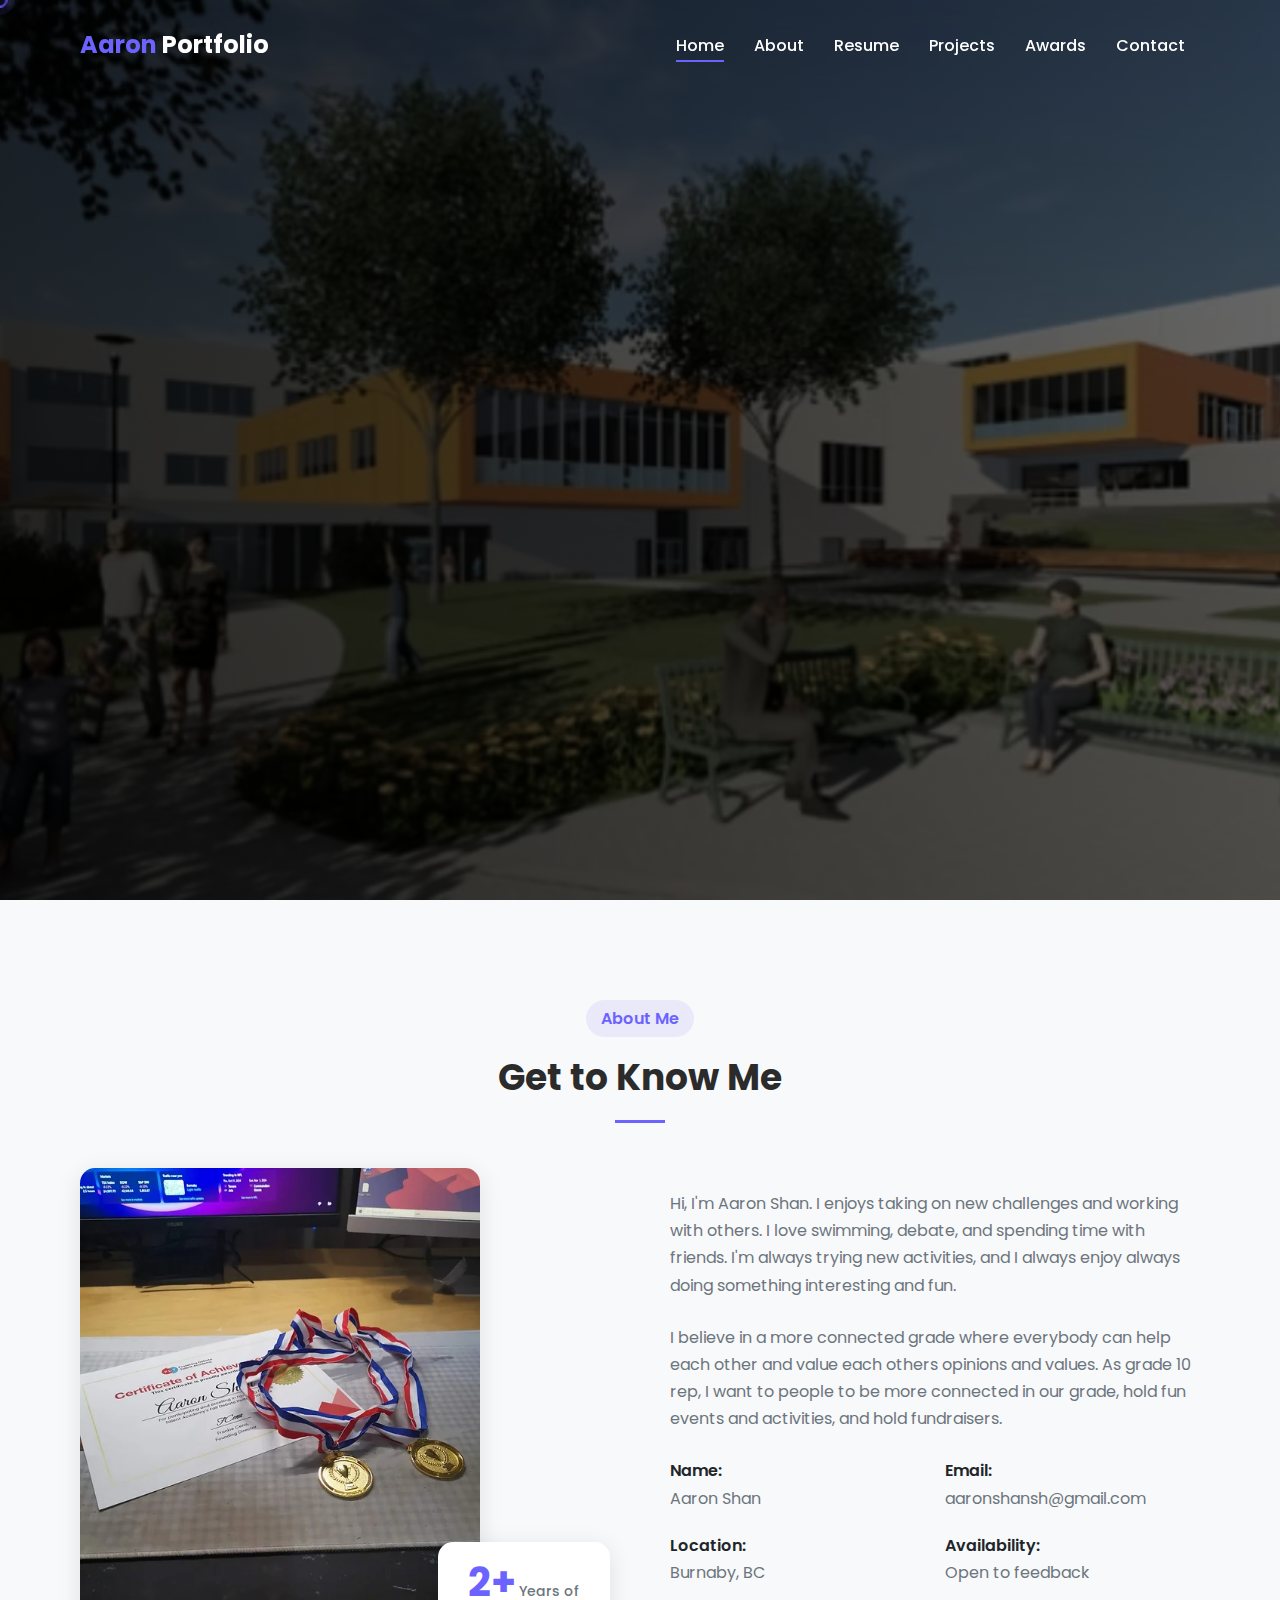
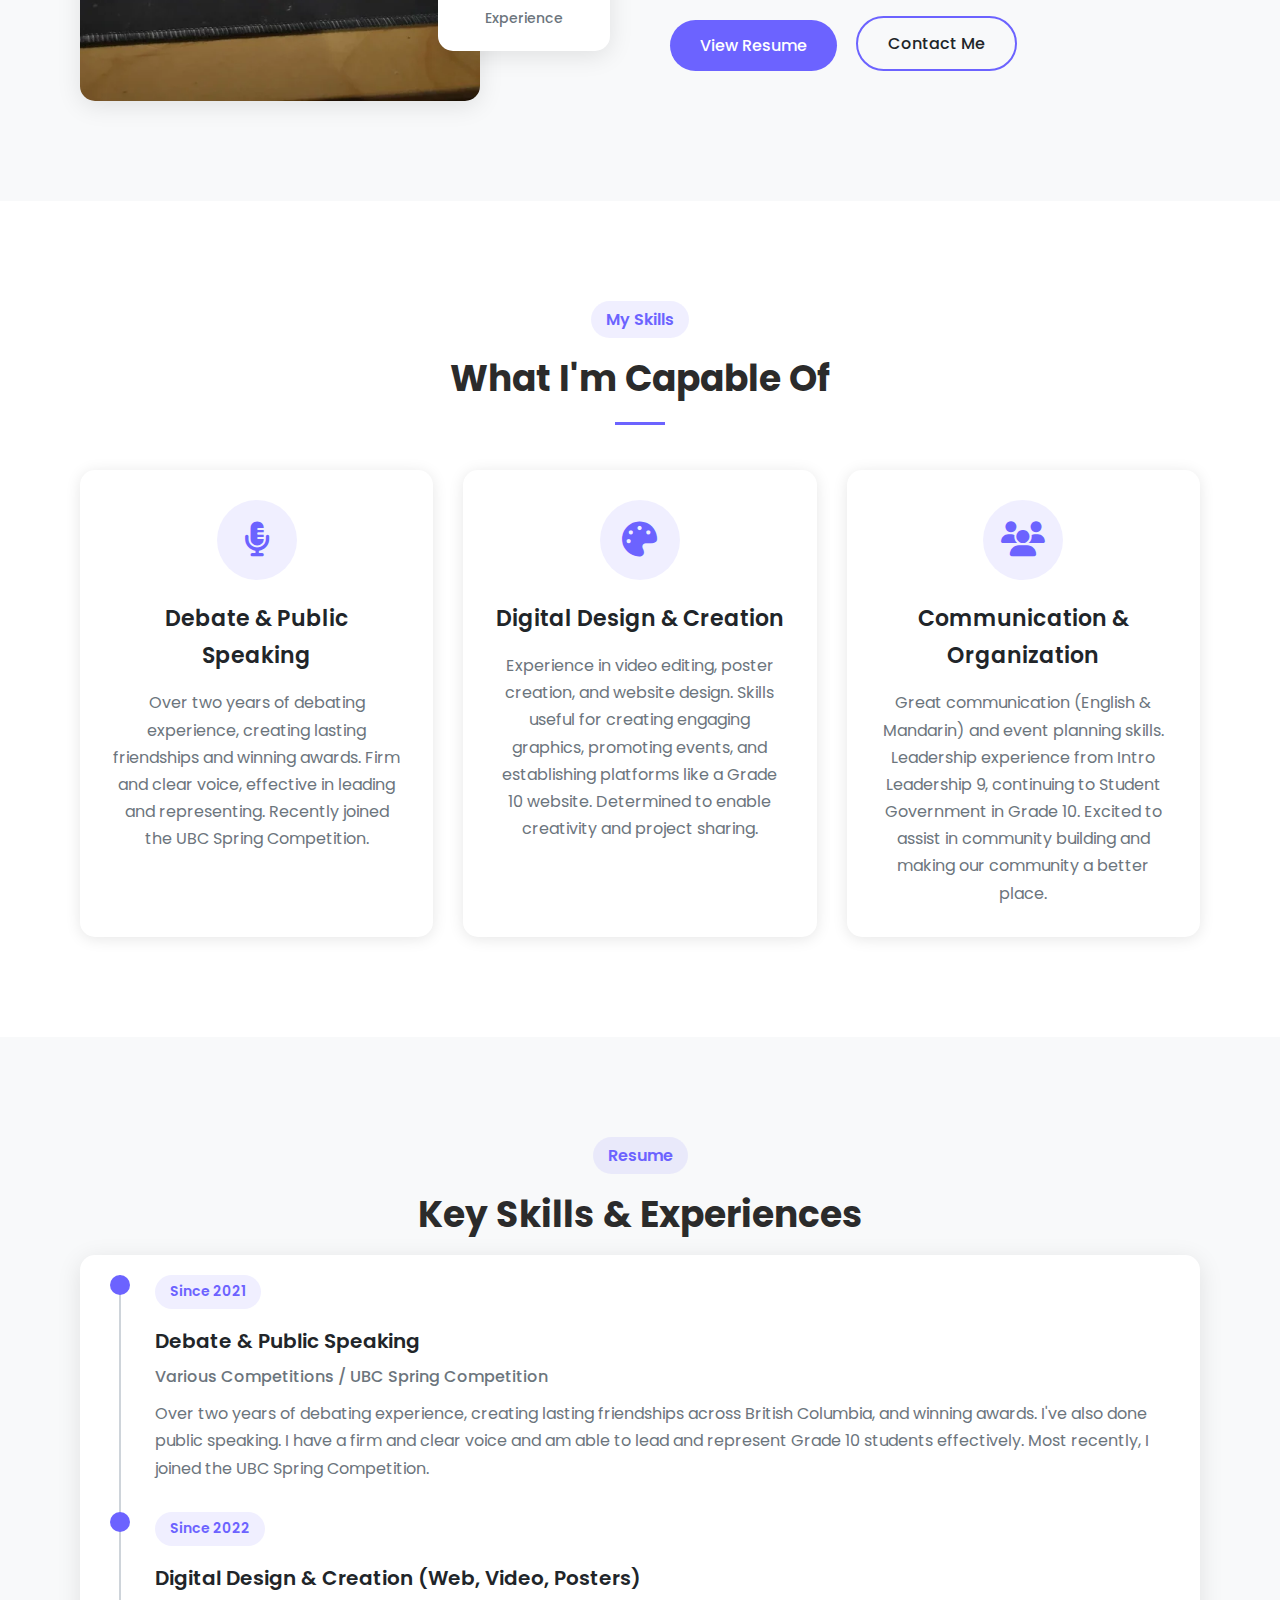
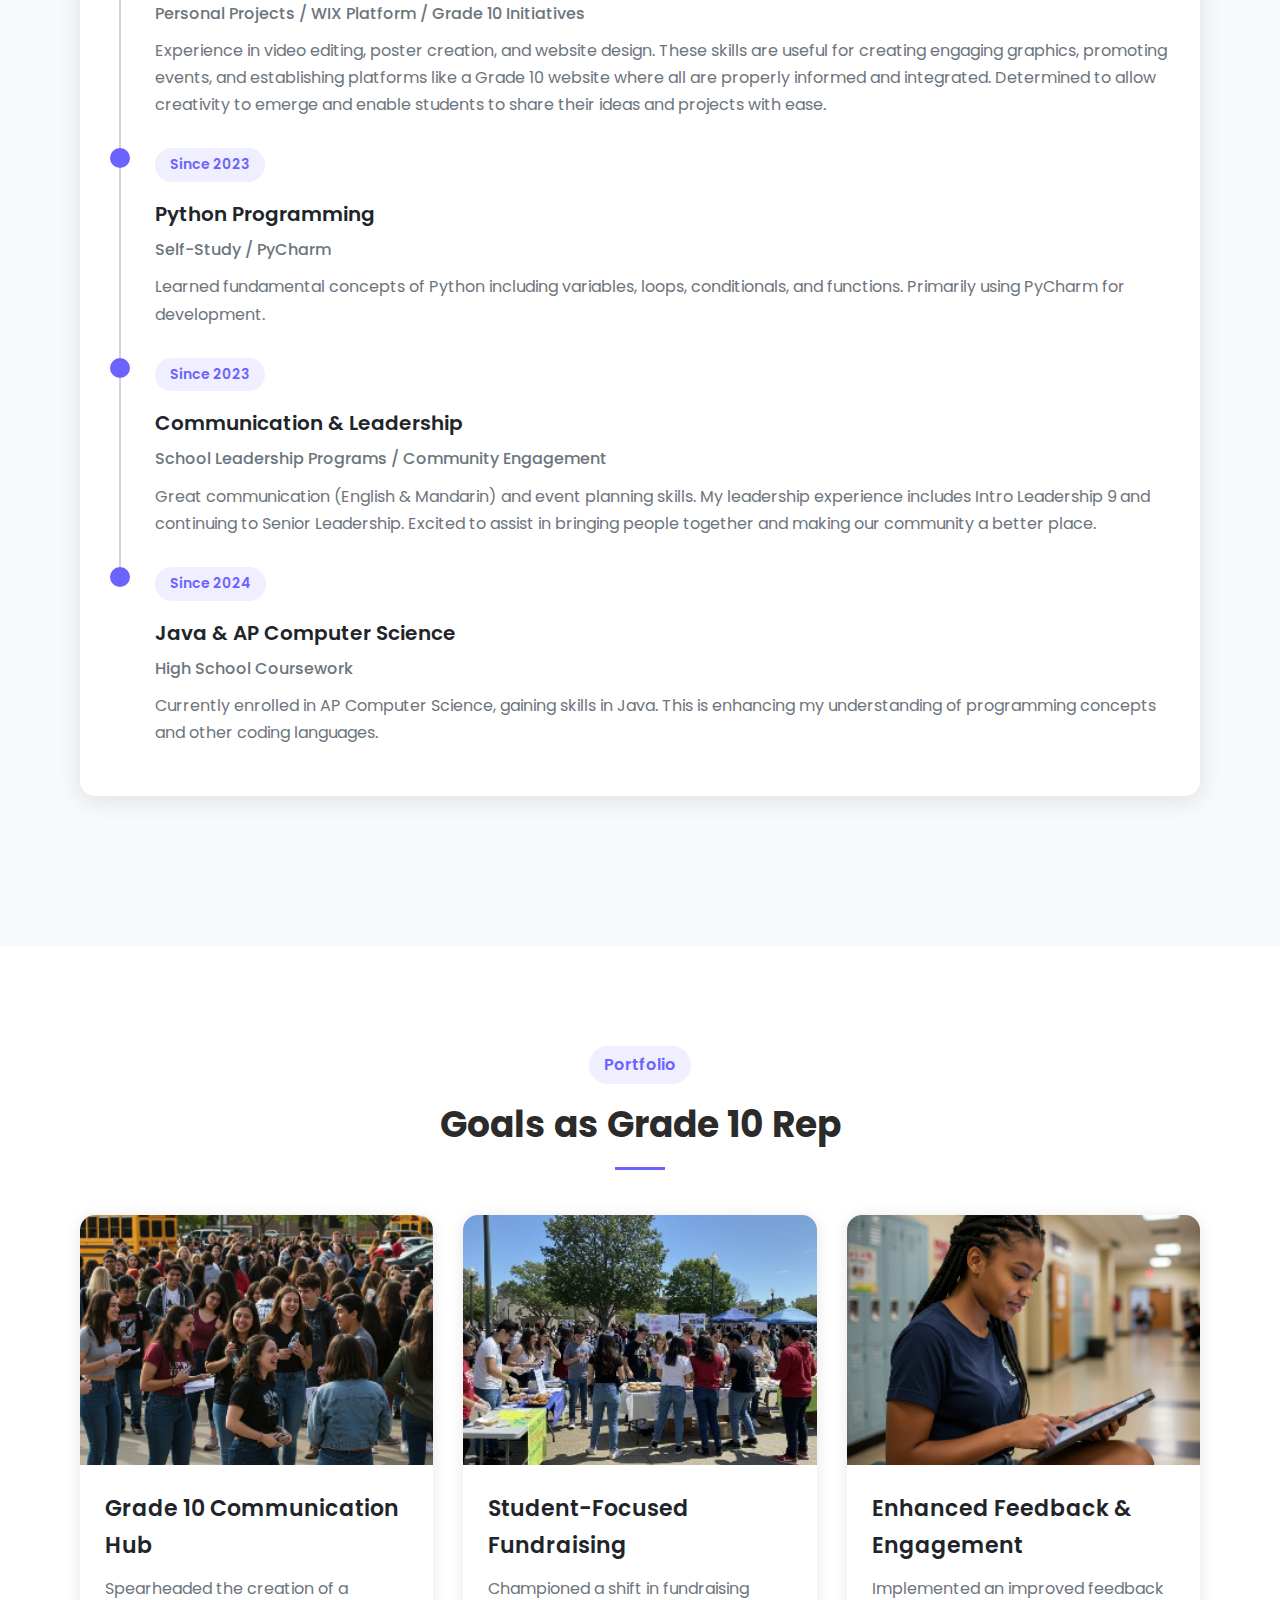
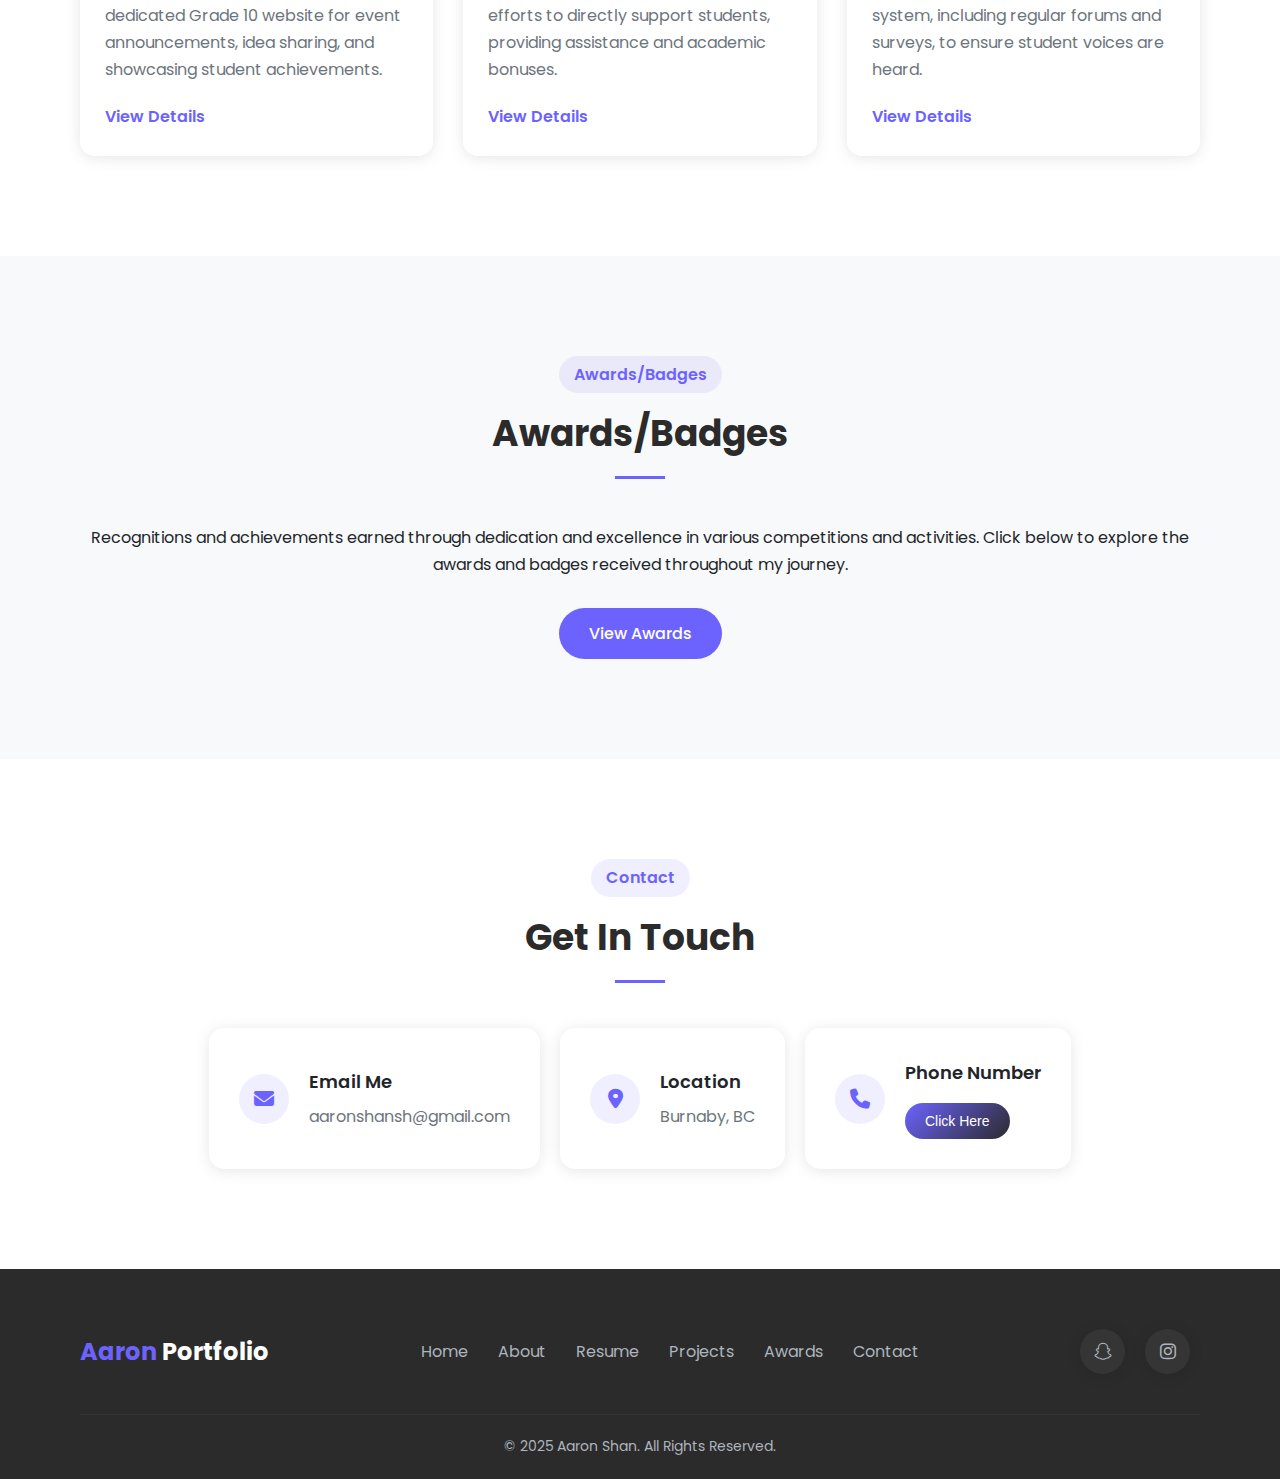
<file: index (1).html>
<!DOCTYPE html>
<html lang="en">
<head>
    <meta charset="UTF-8">
    <meta name="viewport" content="width=device-width, initial-scale=1.0">
    <title>Aaron Shan | Portfolio</title>
    <link rel="stylesheet" href="css/style.css">
    <link rel="stylesheet" href="https://cdnjs.cloudflare.com/ajax/libs/font-awesome/6.4.0/css/all.min.css">
    <link rel="preconnect" href="https://fonts.googleapis.com">
    <link rel="preconnect" href="https://fonts.gstatic.com" crossorigin>
    <link href="https://fonts.googleapis.com/css2?family=Montserrat:wght@300;400;500;600;700&family=Poppins:wght@300;400;500;600;700&display=swap" rel="stylesheet">
    <style>
        /* Modal Styles */
        .modal-container {
            display: none;
            position: fixed;
            top: 0;
            left: 0;
            width: 100%;
            height: 100%;
            background-color: rgba(0, 0, 0, 0.6);
            backdrop-filter: blur(5px);
            z-index: 1000;
            justify-content: center;
            align-items: center;
        }
        
        .modal {
            background-color: #fff;
            border-radius: 10px;
            width: 80%;
            max-width: 600px;
            max-height: 80vh;
            overflow-y: auto;
            box-shadow: 0 5px 30px rgba(0, 0, 0, 0.3);
            animation: modalFadeIn 0.3s ease;
        }
        
        @keyframes modalFadeIn {
            from {
                opacity: 0;
                transform: translateY(-20px);
            }
            to {
                opacity: 1;
                transform: translateY(0);
            }
        }
        
        .modal-header {
            padding: 20px;
            border-bottom: 1px solid #eee;
            display: flex;
            justify-content: space-between;
            align-items: center;
        }
        
        .modal-header h3 {
            margin: 0;
            font-size: 20px;
            color: var(--color-primary);
        }
        
        .modal-content {
            padding: 20px;
            line-height: 1.6;
        }
        
        .close-modal {
            font-size: 28px;
            font-weight: bold;
            cursor: pointer;
            color: #666;
        }
        
        .close-modal:hover {
            color: var(--color-primary);
        }
        
        /* Show modal when active */
        .modal-container.active {
            display: flex;
        }
        
        /* Prevent body scrolling when modal is open */
        body.modal-open {
            overflow: hidden;
        }
        
        /* Phone Button Styles */
        .phone-button {
            background: linear-gradient(135deg, var(--color-primary), var(--color-secondary));
            color: white;
            border: none;
            padding: 10px 20px;
            border-radius: 25px;
            font-size: 14px;
            font-weight: 500;
            cursor: pointer;
            transition: all 0.3s ease;
            margin-top: 10px;
        }
        
        .phone-button:hover {
            transform: translateY(-2px);
            box-shadow: 0 5px 15px rgba(0, 0, 0, 0.2);
        }
        
        /* Notification Popup Styles */
        .notification-container {
            display: none;
            position: fixed;
            top: 0;
            left: 0;
            width: 100%;
            height: 100%;
            background-color: rgba(0, 0, 0, 0.6);
            backdrop-filter: blur(5px);
            z-index: 1001;
            justify-content: center;
            align-items: center;
        }
        
        .notification-modal {
            background-color: #fff;
            border-radius: 15px;
            width: 90%;
            max-width: 400px;
            box-shadow: 0 10px 30px rgba(0, 0, 0, 0.3);
            animation: notificationFadeIn 0.3s ease;
            position: relative;
        }
        
        @keyframes notificationFadeIn {
            from {
                opacity: 0;
                transform: scale(0.8) translateY(-20px);
            }
            to {
                opacity: 1;
                transform: scale(1) translateY(0);
            }
        }
        
        .notification-header {
            padding: 15px 20px 0 20px;
            display: flex;
            justify-content: flex-end;
            align-items: center;
        }
        
        .close-notification {
            font-size: 24px;
            font-weight: bold;
            cursor: pointer;
            color: #666;
            transition: color 0.3s ease;
        }
        
        .close-notification:hover {
            color: var(--color-primary);
        }
        
        .notification-content {
            padding: 0 20px 20px 20px;
            text-align: center;
        }
        
        .notification-content p {
            margin: 0;
            font-size: 18px;
            font-weight: 500;
            color: #333;
        }
        
        /* Show notification when active */
        .notification-container.active {
            display: flex;
        }
    </style>
</head>
<body>
    <div class="cursor"></div>
    <div class="cursor-follower"></div>

    <!-- Header -->
    <header>
        <div class="container">
            <div class="logo">
                <span>Aaron</span> Portfolio
            </div>
            <nav>
                <ul>
                    <li><a href="#home" class="active">Home</a></li>
                    <li><a href="#about">About</a></li>
                    <li><a href="#resume">Resume</a></li>
                    <li><a href="#projects">Projects</a></li>
                    <li><a href="#awards">Awards</a></li>
                    <li><a href="#contact">Contact</a></li>
                </ul>
            </nav>
            <div class="hamburger-menu">
                <div class="bar"></div>
                <div class="bar"></div>
                <div class="bar"></div>
            </div>
        </div>
    </header>

    <!-- Hero Section -->
    <section id="home" class="hero">
        <div class="container">
            <div class="hero-content">
                <h1 class="reveal-text">Hello, I'm <span>Aaron Shan</span></h1>
                <div class="typewriter">
                    <span class="txt-rotate" data-period="2000" data-rotate='["Designer", "Developer", "Creator", "Student", "Grade 10 Rep", "Student Government", "Coder"]'></span>
                </div>
                <p class="fade-in">Passionate about making the community better together.</p>
                <div class="hero-buttons">
                    <a href="#projects" class="btn primary-btn">View My Work</a>
                    <a href="#contact" class="btn secondary-btn" style="color: #ffffff;">Let's Connect</a>
                </div>
            </div>
            <div class="hero-image">
                <div class="profile-image">
                    <img src="images/profile.avif" alt="Aaron Shan">
                </div>
                <div class="shape-1"></div>
                <div class="shape-2"></div>
            </div>
        </div>
        <div class="scroll-down">
            <span>Scroll Down</span>
            <i class="fas fa-chevron-down"></i>
        </div>
    </section>

    <!-- About Section -->
    <section id="about" class="about">
        <div class="container">
            <div class="section-title">
                <span class="subtitle">About Me</span>
                <h2>Get to Know Me</h2>
            </div>
            <div class="about-content">
                <div class="about-image">
                    <div class="image-wrapper">
                        <img src="images/award1.png" alt="Aaron Shan">
                    </div>
                    <div class="experience">
                        <div class="experience-item">
                            <span class="number">2+</span>
                            <span class="text">Years of<br>Experience</span>
                        </div>
                    </div>
                </div>
                <div class="about-text">
                    <p>Hi, I'm Aaron Shan. I enjoys taking on new challenges and working with others. I love swimming, debate, and spending time with friends. I'm always trying new activities, and I always enjoy always doing something interesting and fun.</p>
                    <p>I believe in a more connected grade where everybody can help each other and value each others opinions and values. As grade 10 rep, I want to people to be more connected in our grade, hold fun events and activities, and hold fundraisers.</p>
                    <div class="personal-info">
                        <div class="info-item">
                            <span class="title">Name:</span>
                            <span class="value">Aaron Shan</span>
                        </div>
                        <div class="info-item">
                            <span class="title">Email:</span>
                            <span class="value">aaronshansh@gmail.com</span>
                        </div>
                        <div class="info-item">
                            <span class="title">Location:</span>
                            <span class="value">Burnaby, BC</span>
                        </div>
                        <div class="info-item">
                            <span class="title">Availability:</span>
                            <span class="value">Open to feedback</span>
                        </div>
                    </div>
                    <div class="about-buttons">
                        <a href="#resume" class="btn primary-btn">View Resume</a>
                        <a href="#contact" class="btn secondary-btn">Contact Me</a>
                    </div>
                </div>
            </div>
        </div>
    </section>

    <!-- Skills Section -->
    <section class="skills">
        <div class="container">
            <div class="section-title">
                <span class="subtitle">My Skills</span>
                <h2>What I'm Capable Of</h2>
            </div>
            <div class="skills-grid">
                <div class="skill-card" data-aos="fade-up">
                    <div class="skill-icon">
                        <i class="fas fa-microphone-alt"></i>
                    </div>
                    <h3>Debate & Public Speaking</h3>
                    <p>Over two years of debating experience, creating lasting friendships and winning awards. Firm and clear voice, effective in leading and representing. Recently joined the UBC Spring Competition.</p>
                </div>
                <div class="skill-card" data-aos="fade-up" data-aos-delay="100">
                    <div class="skill-icon">
                        <i class="fas fa-palette"></i>
                    </div>
                    <h3>Digital Design & Creation</h3>
                    <p>Experience in video editing, poster creation, and website design. Skills useful for creating engaging graphics, promoting events, and establishing platforms like a Grade 10 website. Determined to enable creativity and project sharing.</p>
                </div>
                <div class="skill-card" data-aos="fade-up" data-aos-delay="200">
                    <div class="skill-icon">
                        <i class="fas fa-users"></i>
                    </div>
                    <h3>Communication & Organization</h3>
                    <p>Great communication (English & Mandarin) and event planning skills. Leadership experience from Intro Leadership 9, continuing to Student Government in Grade 10. Excited to assist in community building and making our community a better place.</p>
                </div>
            </div>
        </div>
    </section>

    <!-- Resume Section -->
    <section id="resume" class="resume">
        <div class="container">
            <div class="section-title">
                <span class="subtitle">Resume</span>
                <h2>Key Skills & Experiences</h2>
            </div>
            <div class="resume-content">
                <div class="timeline experience">
                    <div class="timeline-item">
                        <div class="date">Since 2021</div>
                        <h4>Debate & Public Speaking</h4>
                        <p class="institution">Various Competitions / UBC Spring Competition</p>
                        <p>Over two years of debating experience, creating lasting friendships across British Columbia, and winning awards. I've also done public speaking. I have a firm and clear voice and am able to lead and represent Grade 10 students effectively. Most recently, I joined the UBC Spring Competition.</p>
                    </div>
                    <div class="timeline-item">
                        <div class="date">Since 2022</div>
                        <h4>Digital Design & Creation (Web, Video, Posters)</h4>
                        <p class="institution">Personal Projects / WIX Platform / Grade 10 Initiatives</p>
                        <p>Experience in video editing, poster creation, and website design. These skills are useful for creating engaging graphics, promoting events, and establishing platforms like a Grade 10 website where all are properly informed and integrated. Determined to allow creativity to emerge and enable students to share their ideas and projects with ease.</p>
                    </div>
                    <div class="timeline-item">
                        <div class="date">Since 2023</div>
                        <h4>Python Programming</h4>
                        <p class="institution">Self-Study / PyCharm</p>
                        <p>Learned fundamental concepts of Python including variables, loops, conditionals, and functions. Primarily using PyCharm for development.</p>
                    </div>
                    <div class="timeline-item">
                        <div class="date">Since 2023</div>
                        <h4>Communication & Leadership</h4>
                        <p class="institution">School Leadership Programs / Community Engagement</p>
                        <p>Great communication (English & Mandarin) and event planning skills. My leadership experience includes Intro Leadership 9 and continuing to Senior Leadership. Excited to assist in bringing people together and making our community a better place.</p>
                    </div>
                    <div class="timeline-item">
                        <div class="date">Since 2024</div>
                        <h4>Java & AP Computer Science</h4>
                        <p class="institution">High School Coursework</p>
                        <p>Currently enrolled in AP Computer Science, gaining skills in Java. This is enhancing my understanding of programming concepts and other coding languages.</p>
                    </div>
                </div>
            </div>
        </div>
    </section>

    <!-- Projects Section -->
    <section id="projects" class="projects">
        <div class="container">
            <div class="section-title">
                <span class="subtitle">Portfolio</span>
                <h2>Goals as Grade 10 Rep</h2>
            </div>
            <div class="projects-grid">
                <div class="project-card" data-category="leadership">
                    <div class="project-img">
                        <img src="images/placeholder-leadership1.jpg" alt="Grade 10 Communication Hub">
                    </div>
                    <div class="project-details">
                        <h3>Grade 10 Communication Hub</h3>
                        <p>Spearheaded the creation of a dedicated Grade 10 website for event announcements, idea sharing, and showcasing student achievements.</p>
                        <a href="#" class="project-link open-modal" data-modal="modal1">View Details</a>
                    </div>
                </div>
                <div class="project-card" data-category="leadership">
                    <div class="project-img">
                        <img src="images/placeholder-leadership2.jpg" alt="Student-Focused Fundraising">
                    </div>
                    <div class="project-details">
                        <h3>Student-Focused Fundraising</h3>
                        <p>Championed a shift in fundraising efforts to directly support students, providing assistance and academic bonuses.</p>
                        <a href="#" class="project-link open-modal" data-modal="modal2">View Details</a>
                    </div>
                </div>
                <div class="project-card" data-category="leadership">
                    <div class="project-img">
                        <img src="images/placeholder-leadership3.jpg" alt="Enhanced Feedback & Engagement">
                    </div>
                    <div class="project-details">
                        <h3>Enhanced Feedback & Engagement</h3>
                        <p>Implemented an improved feedback system, including regular forums and surveys, to ensure student voices are heard.</p>
                        <a href="#" class="project-link open-modal" data-modal="modal3">View Details</a>
                    </div>
                </div>
            </div>
        </div>
    </section>

    <!-- Modal Popups -->
    <div class="modal-container" id="modal1">
        <div class="modal">
            <div class="modal-header">
                <h3>Grade 10 Communication Hub</h3>
                <span class="close-modal">&times;</span>
            </div>
            <div class="modal-content">
                <p>I will create a special website just for the Grade 10 students. This website will act as a clearing house for the announcement of upcoming events, comments and opinions, idea generation for events, and showing monthly accomplishments such as art and fundraiser photos. The website will give an easy-to-read and accessible means for all the students to know our progress for the year. This keeps us in mind and remember our achievement.</p>
            </div>
        </div>
    </div>

    <div class="modal-container" id="modal2">
        <div class="modal">
            <div class="modal-header">
                <h3>Student-Focused Fundraising</h3>
                <span class="close-modal">&times;</span>
            </div>
            <div class="modal-content">
                <p>Being your Grade 10 representative, my top priority is to help all the students of our grade. Whether you are in trouble, need advice, or even medical expenses, I will do my best to be of help to you. I will work towards redirecting fundraisers towards the cause of assisting students with these types of needs, giving you academic bonuses for studies or academic purposes. (Money for achievements). This way, our efforts make a positive difference in your lives.</p>
            </div>
        </div>
    </div>

    <div class="modal-container" id="modal3">
        <div class="modal">
            <div class="modal-header">
                <h3>Enhanced Feedback & Engagement</h3>
                <span class="close-modal">&times;</span>
            </div>
            <div class="modal-content">
                <p>I believe that each student should be heard. I want to see your experience from your view on the event or fundraisers. This way we in the government council can improve on what we do and learn from mistakes. I, as your Grade 10 rep, will make the feedback system better so that ideas and changes can make this big year better for all. Together, we can build a community where creativity and your voice is valued.</p>
            </div>
        </div>
    </div>

    <!-- Phone Number Notification Popup -->
    <div class="notification-container" id="phoneNotification">
        <div class="notification-modal">
            <div class="notification-header">
                <span class="close-notification">&times;</span>
            </div>
            <div class="notification-content">
                <p>No, don't even think about it...</p>
            </div>
        </div>
    </div>

    <!-- Awards/Badges Section -->
    <section id="awards" class="awards">
        <div class="container">
            <div class="section-title">
                <span class="subtitle">Awards/Badges</span>
                <h2>Awards/Badges</h2>
            </div>
            <div class="awards-content">
                <div class="awards-description">
                    <p>Recognitions and achievements earned through dedication and excellence in various competitions and activities. Click below to explore the awards and badges received throughout my journey.</p>
                    <div class="awards-button-container">
                        <a href="awards.html" class="btn primary-btn">View Awards</a>
                    </div>
                </div>
            </div>
        </div>
    </section>

    <!-- Contact Section -->
    <section id="contact" class="contact">
        <div class="container">
            <div class="section-title">
                <span class="subtitle">Contact</span>
                <h2>Get In Touch</h2>
            </div>
            <div class="contact-content">
                <div class="contact-info" style="display: flex; justify-content: center; flex-wrap: wrap; gap: 20px;">
                    <div class="contact-card">
                        <div class="icon">
                            <i class="fas fa-envelope"></i>
                        </div>
                        <div class="info">
                            <h3>Email Me</h3>
                            <p>aaronshansh@gmail.com</p>
                        </div>
                    </div>
                    <div class="contact-card">
                        <div class="icon">
                            <i class="fas fa-map-marker-alt"></i>
                        </div>
                        <div class="info">
                            <h3>Location</h3>
                            <p>Burnaby, BC</p>
                        </div>
                    </div>
                    <div class="contact-card">
                        <div class="icon">
                            <i class="fas fa-phone"></i>
                        </div>
                        <div class="info">
                            <h3>Phone Number</h3>
                            <button id="phoneButton" class="phone-button">Click Here</button>
                        </div>
                    </div>
                </div>
            </div>
        </div>
    </section>

    <!-- Footer -->
    <footer>
        <div class="container">
            <div class="footer-content">
                <div class="footer-logo">
                    <span>Aaron</span> Portfolio
                </div>
                <div class="footer-links">
                    <a href="#home">Home</a>
                    <a href="#about">About</a>
                    <a href="#resume">Resume</a>
                    <a href="#projects">Projects</a>
                    <a href="#awards">Awards</a>
                    <a href="#contact">Contact</a>
                </div>
                <div class="footer-social">
                    <a href="https://www.snapchat.com/add/aaron.shan" target="_blank" rel="noopener noreferrer" class="social-icon"><i class="fab fa-snapchat"></i></a>
                    <a href="https://www.instagram.com/aaronshansh/" target="_blank" rel="noopener noreferrer" class="social-icon"><i class="fab fa-instagram"></i></a>
                </div>
            </div>
            <div class="copyright">
                <p>&copy; 2025 Aaron Shan. All Rights Reserved.</p>
            </div>
        </div>
    </footer>

    <script src="js/main.js"></script>
    
    <!-- Modal functionality -->
    <script>
        // Get all modals and related elements
        const modalContainers = document.querySelectorAll('.modal-container');
        const modalTriggers = document.querySelectorAll('.open-modal');
        const closeButtons = document.querySelectorAll('.close-modal');
        
        // Open modal when clicking the trigger button
        modalTriggers.forEach(trigger => {
            trigger.addEventListener('click', (e) => {
                e.preventDefault();
                const modalId = trigger.getAttribute('data-modal');
                const modal = document.getElementById(modalId);
                modal.classList.add('active');
                document.body.classList.add('modal-open');
            });
        });
        
        // Close modal when clicking the close button
        closeButtons.forEach(button => {
            button.addEventListener('click', () => {
                const modal = button.closest('.modal-container');
                modal.classList.remove('active');
                document.body.classList.remove('modal-open');
            });
        });
        
        // Close modal when clicking outside the modal content
        modalContainers.forEach(container => {
            container.addEventListener('click', (e) => {
                if (e.target === container) {
                    container.classList.remove('active');
                    document.body.classList.remove('modal-open');
                }
            });
        });
        
        // Close modal with escape key
        document.addEventListener('keydown', (e) => {
            if (e.key === 'Escape') {
                const activeModal = document.querySelector('.modal-container.active');
                if (activeModal) {
                    activeModal.classList.remove('active');
                    document.body.classList.remove('modal-open');
                }
            }
        });
        
        // Phone notification functionality
        const phoneButton = document.getElementById('phoneButton');
        const phoneNotification = document.getElementById('phoneNotification');
        const closeNotification = document.querySelector('.close-notification');
        
        // Open notification when clicking phone button
        phoneButton.addEventListener('click', () => {
            phoneNotification.classList.add('active');
            document.body.classList.add('modal-open');
        });
        
        // Close notification when clicking close button
        closeNotification.addEventListener('click', () => {
            phoneNotification.classList.remove('active');
            document.body.classList.remove('modal-open');
        });
        
        // Close notification when clicking outside
        phoneNotification.addEventListener('click', (e) => {
            if (e.target === phoneNotification) {
                phoneNotification.classList.remove('active');
                document.body.classList.remove('modal-open');
            }
        });
        
        // Close notification with escape key
        document.addEventListener('keydown', (e) => {
            if (e.key === 'Escape') {
                const activeNotification = document.querySelector('.notification-container.active');
                if (activeNotification) {
                    activeNotification.classList.remove('active');
                    document.body.classList.remove('modal-open');
                }
            }
        });
    </script>
</body>

</html>
</file>
<file: css/style.css>
/* ===== VARIABLES ===== */
:root {
    --color-primary: #6c63ff;
    --color-primary-rgb: 108, 99, 255;
    --color-primary-light: #8b85ff;
    --color-secondary: #2b2b2b;
    --color-secondary-rgb: 43, 43, 43;
    --color-white: #ffffff;
    --color-black: #000000;
    --color-grey-1: #f8f9fa;
    --color-grey-2: #e9ecef;
    --color-grey-3: #dee2e6;
    --color-grey-4: #ced4da;
    --color-grey-5: #adb5bd;
    --color-grey-6: #6c757d;
    --color-dark: #212529;
    
    --font-primary: 'Poppins', sans-serif;
    --font-secondary: 'Montserrat', sans-serif;
    
    --shadow-small: 0 2px 15px rgba(0, 0, 0, 0.1);
    --shadow-medium: 0 5px 25px rgba(0, 0, 0, 0.1);
    --shadow-large: 0 10px 30px rgba(0, 0, 0, 0.15);
    
    --transition: all 0.3s ease-in-out;
    --transition-slow: all 0.5s ease-in-out;
}

/* ===== BASE ===== */
* {
    margin: 0;
    padding: 0;
    box-sizing: border-box;
}

html {
    scroll-behavior: smooth;
    font-size: 62.5%; /* 10px */
}

body {
    font-family: var(--font-primary);
    font-size: 1.6rem;
    line-height: 1.7;
    color: var(--color-dark);
    background-color: var(--color-white);
    overflow-x: hidden;
}

a {
    text-decoration: none;
    color: inherit;
}

ul {
    list-style: none;
}

img {
    max-width: 100%;
    height: auto;
    display: block;
}

.container {
    width: 100%;
    max-width: 120rem;
    margin: 0 auto;
    padding: 0 4rem;
}

section {
    padding: 10rem 0;
}

/* ===== CUSTOM CURSOR ===== */
.cursor {
    width: 1.5rem;
    height: 1.5rem;
    border: 2px solid var(--color-primary);
    border-radius: 50%;
    position: fixed;
    transform: translate(-50%, -50%);
    pointer-events: none;
    z-index: 9999;
    mix-blend-mode: difference;
    transition: transform 0.3s ease;
}

.cursor-follower {
    width: 3rem;
    height: 3rem;
    background: rgba(108, 99, 255, 0.1);
    border-radius: 50%;
    position: fixed;
    transform: translate(-50%, -50%);
    pointer-events: none;
    z-index: 9998;
    transition: transform 0.6s ease, opacity 0.2s ease;
}

/* ===== BUTTONS ===== */
.btn {
    display: inline-block;
    padding: 1.2rem 3rem;
    border-radius: 5rem;
    font-weight: 500;
    font-size: 1.6rem;
    transition: var(--transition);
    cursor: pointer;
    position: relative;
    overflow: hidden;
    z-index: 1;
    border: none;
    text-align: center;
}

.primary-btn {
    background-color: var(--color-primary);
    color: var(--color-white);
}

.primary-btn:hover {
    background-color: var(--color-primary-light);
    transform: translateY(-5px);
    box-shadow: var(--shadow-medium);
}

.secondary-btn {
    background-color: transparent;
    color: var(--color-dark);
    border: 2px solid var(--color-primary);
    margin-left: 1.5rem;
}

.secondary-btn:hover {
    background-color: var(--color-primary);
    color: var(--color-white);
    transform: translateY(-5px);
    box-shadow: var(--shadow-medium);
}

/* ===== HEADER ===== */
header {
    position: fixed;
    top: 0;
    left: 0;
    width: 100%;
    padding: 2.5rem 0;
    z-index: 1000;
    background-color: transparent;
    transition: var(--transition);
}

header.sticky {
    background-color: var(--color-white);
    padding: 1.5rem 0;
    box-shadow: var(--shadow-small);
}

header .container {
    display: flex;
    justify-content: space-between;
    align-items: center;
}

.logo {
    font-size: 2.4rem;
    font-weight: 700;
    color: var(--color-white);
    transition: var(--transition);
}

header.sticky .logo {
    color: var(--color-dark);
}

.logo span {
    color: var(--color-primary);
}

nav ul {
    display: flex;
}

nav ul li {
    margin: 0 1.5rem;
}

nav ul li a {
    font-size: 1.6rem;
    font-weight: 500;
    color: var(--color-white);
    transition: var(--transition);
    position: relative;
    padding: 0.5rem 0;
}

header.sticky nav ul li a {
    color: var(--color-dark);
}

nav ul li a::after {
    content: '';
    position: absolute;
    bottom: 0;
    left: 0;
    width: 0;
    height: 2px;
    background-color: var(--color-primary);
    transition: var(--transition);
}

nav ul li a:hover::after,
nav ul li a.active::after {
    width: 100%;
}

.hamburger-menu {
    display: none;
    cursor: pointer;
}

.bar {
    width: 2.5rem;
    height: 3px;
    background-color: var(--color-white);
    margin: 5px 0;
    transition: var(--transition);
}

header.sticky .bar {
    background-color: var(--color-dark);
}

/* ===== HERO ===== */
.hero {
    height: 100vh;
    background: linear-gradient(to right, rgba(0, 0, 0, 0.8), rgba(0, 0, 0, 0.6)), url('../images/bg2.avif');
    background-size: cover;
    background-position: center;
    position: relative;
    display: flex;
    align-items: center;
}

.hero .container {
    display: grid;
    grid-template-columns: 1fr 1fr;
    gap: 4rem;
    align-items: center;
}

.hero-content {
    color: var(--color-white);
}

.hero-content h1 {
    font-size: 5.6rem;
    font-weight: 700;
    line-height: 1.2;
    margin-bottom: 2rem;
    opacity: 0;
    transform: translateY(50px);
    animation: fadeInUp 1s forwards 0.5s;
}

.hero-content h1 span {
    color: var(--color-primary);
}

.typewriter {
    font-size: 3rem;
    font-weight: 600;
    color: var(--color-grey-3);
    margin-bottom: 2.5rem;
    min-height: 4rem;
    opacity: 0;
    transform: translateY(50px);
    animation: fadeInUp 1s forwards 0.65s;
}

.hero-content p {
    font-size: 1.8rem;
    margin-bottom: 4rem;
    max-width: 50rem;
    opacity: 0;
    transform: translateY(50px);
    animation: fadeInUp 1s forwards 0.8s;
}

.hero-buttons {
    opacity: 0;
    transform: translateY(50px);
    animation: fadeInUp 1s forwards 1s;
}

.hero-image {
    position: relative;
    opacity: 0;
    transform: translateX(50px);
    animation: fadeInRight 1s forwards 1.2s;
    margin-left: 3rem;
}

.profile-image {
    width: 30rem;
    height: 30rem;
    border-radius: 50%;
    overflow: hidden;
    border: 5px solid var(--color-primary);
    position: relative;
    z-index: 2;
}

.profile-image img {
    width: 100%;
    height: 100%;
    object-fit: cover;
}

.shape-1 {
    position: absolute;
    width: 25rem;
    height: 25rem;
    border-radius: 50%;
    background-color: rgba(108, 99, 255, 0.1);
    bottom: -3rem;
    right: -3rem;
    z-index: 1;
    animation: pulse 3s infinite;
}

.shape-2 {
    position: absolute;
    width: 15rem;
    height: 15rem;
    border-radius: 50%;
    background-color: rgba(108, 99, 255, 0.1);
    top: -2rem;
    left: -2rem;
    z-index: 1;
    animation: pulse 3s infinite 1.5s;
}

.scroll-down {
    position: absolute;
    bottom: 5rem;
    left: 50%;
    transform: translateX(-50%);
    display: flex;
    flex-direction: column;
    align-items: center;
    justify-content: center;
    color: var(--color-white);
    font-size: 1.4rem;
    opacity: 0;
    animation: fadeIn 1s forwards 1.5s;
}

.scroll-down i {
    margin-top: 1rem;
    font-size: 2rem;
    animation: scrollDown 1.5s infinite;
}

/* ===== ABOUT ===== */
.about {
    background-color: var(--color-grey-1);
}

.section-title {
    text-align: center;
    margin-bottom: 6rem;
}

.section-title .subtitle {
    display: inline-block;
    font-size: 1.6rem;
    font-weight: 600;
    color: var(--color-primary);
    background-color: rgba(108, 99, 255, 0.1);
    padding: 0.5rem 1.5rem;
    border-radius: 5rem;
    margin-bottom: 1rem;
}

.section-title h2 {
    font-size: 3.6rem;
    font-weight: 700;
    color: var(--color-secondary);
    position: relative;
}

.section-title h2::after {
    content: '';
    position: absolute;
    bottom: -1.5rem;
    left: 50%;
    transform: translateX(-50%);
    width: 5rem;
    height: 3px;
    background-color: var(--color-primary);
}

.about-content {
    display: grid;
    grid-template-columns: repeat(auto-fit, minmax(40rem, 1fr));
    gap: 6rem;
    align-items: center;
}

.about-image {
    position: relative;
}

.image-wrapper {
    width: 100%;
    max-width: 40rem;
    overflow: hidden;
    border-radius: 1.5rem;
    box-shadow: var(--shadow-medium);
}

.image-wrapper img {
    width: 100%;
    height: auto;
    transition: var(--transition);
}

.image-wrapper:hover img {
    transform: scale(1.05);
}

.experience {
    position: absolute;
    bottom: 5rem;
    right: 0;
    background-color: var(--color-white);
    border-radius: 1.5rem;
    padding: 2rem 3rem;
    box-shadow: var(--shadow-medium);
    animation: float 3s infinite alternate;
}

.experience-item {
    text-align: center;
}

.experience-item .number {
    font-size: 4rem;
    font-weight: 700;
    color: var(--color-primary);
    line-height: 1;
}

.experience-item .text {
    font-size: 1.4rem;
    font-weight: 500;
    color: var(--color-grey-6);
}

.about-text p {
    margin-bottom: 2.5rem;
    color: var(--color-grey-6);
}

.personal-info {
    display: grid;
    grid-template-columns: repeat(auto-fit, minmax(20rem, 1fr));
    gap: 2rem;
    margin-bottom: 3rem;
}

.info-item {
    display: flex;
    flex-direction: column;
}

.info-item .title {
    font-size: 1.6rem;
    font-weight: 600;
    color: var(--color-dark);
}

.info-item .value {
    font-size: 1.6rem;
    color: var(--color-grey-6);
}

/* ===== SKILLS ===== */
.skills {
    background-color: var(--color-white);
}

.skills-grid {
    display: grid;
    grid-template-columns: repeat(auto-fit, minmax(25rem, 1fr));
    gap: 3rem;
}

.skill-card {
    background-color: var(--color-white);
    border-radius: 1.5rem;
    padding: 3rem;
    box-shadow: var(--shadow-small);
    transition: var(--transition);
    text-align: center;
}

.skill-card:hover {
    transform: translateY(-1rem);
    box-shadow: var(--shadow-medium);
}

.skill-icon {
    font-size: 3.5rem;
    width: 8rem;
    height: 8rem;
    line-height: 8rem;
    margin: 0 auto 2rem;
    color: var(--color-primary);
    background-color: rgba(108, 99, 255, 0.1);
    border-radius: 50%;
}

.skill-card h3 {
    font-size: 2.2rem;
    font-weight: 600;
    margin-bottom: 1.5rem;
    color: var(--color-dark);
}

.skill-card p {
    color: var(--color-grey-6);
}

/* ===== RESUME ===== */
.resume {
    background-color: var(--color-grey-1);
}

.resume-content {
    display: grid;
    grid-template-columns: repeat(auto-fit, minmax(40rem, 1fr));
    gap: 5rem;
}

.timeline {
    position: relative;
}

.timeline h3 {
    font-size: 2.4rem;
    font-weight: 600;
    color: var(--color-dark);
    margin-bottom: 3rem;
}

.timeline-item {
    position: relative;
    padding-left: 4.5rem;
    padding-bottom: 3rem;
}

.timeline-item::before {
    content: '';
    position: absolute;
    top: 0;
    left: 0;
    width: 2rem;
    height: 2rem;
    border-radius: 50%;
    background-color: var(--color-primary);
    z-index: 1;
}

.timeline-item::after {
    content: '';
    position: absolute;
    top: 0;
    left: 0.9rem;
    width: 2px;
    height: 100%;
    background-color: var(--color-grey-4);
}

.timeline-item:last-child::after {
    display: none;
}

.timeline-item .date {
    display: inline-block;
    font-size: 1.4rem;
    font-weight: 600;
    background-color: rgba(108, 99, 255, 0.1);
    color: var(--color-primary);
    padding: 0.5rem 1.5rem;
    border-radius: 5rem;
    margin-bottom: 1.5rem;
}

.timeline-item h4 {
    font-size: 2rem;
    font-weight: 600;
    color: var(--color-dark);
    margin-bottom: 0.5rem;
}

.timeline-item .institution {
    font-size: 1.6rem;
    font-weight: 500;
    color: var(--color-grey-6);
    margin-bottom: 1rem;
}

.timeline-item p {
    color: var(--color-grey-6);
}

/* ===== PROJECTS ===== */
.projects {
    background-color: var(--color-white);
}

.filter-buttons {
    display: flex;
    justify-content: center;
    flex-wrap: wrap;
    margin-bottom: 4rem;
}

.filter-btn {
    background-color: transparent;
    border: none;
    padding: 0.8rem 2rem;
    margin: 0.5rem;
    font-size: 1.6rem;
    font-weight: 500;
    color: var(--color-grey-6);
    cursor: pointer;
    transition: var(--transition);
    border-radius: 5rem;
}

.filter-btn.active,
.filter-btn:hover {
    background-color: var(--color-primary);
    color: var(--color-white);
}

.projects-grid {
    display: grid;
    grid-template-columns: repeat(auto-fit, minmax(30rem, 1fr));
    gap: 3rem;
}

.project-card {
    border-radius: 1.5rem;
    overflow: hidden;
    box-shadow: var(--shadow-small);
    transition: var(--transition);
}

.project-card:hover {
    transform: translateY(-1rem);
    box-shadow: var(--shadow-medium);
}

.project-img {
    position: relative;
    overflow: hidden;
    height: 25rem;
}

.project-img img {
    width: 100%;
    height: 100%;
    object-fit: cover;
    transition: var(--transition);
}

.project-card:hover .project-img img {
    transform: scale(1.1);
}

.project-details {
    padding: 2.5rem;
    background-color: var(--color-white);
}

.project-details h3 {
    font-size: 2.2rem;
    font-weight: 600;
    margin-bottom: 1rem;
    color: var(--color-dark);
}

.project-details p {
    font-size: 1.6rem;
    color: var(--color-grey-6);
    margin-bottom: 2rem;
}

.project-link {
    font-size: 1.6rem;
    font-weight: 600;
    color: var(--color-primary);
    display: inline-flex;
    align-items: center;
    transition: var(--transition);
}

.project-link:hover {
    color: var(--color-primary-light);
    transform: translateX(5px);
}

/* ===== CONTACT ===== */
.contact {
    background-color: var(--color-white);
}

.contact-content {
    display: grid;
    grid-template-columns: repeat(auto-fit, minmax(35rem, 1fr));
    gap: 5rem;
    align-items: start;
}

.contact-info {
    display: grid;
    grid-template-columns: repeat(auto-fill, minmax(25rem, 1fr));
    gap: 2.5rem;
}

.contact-card {
    background-color: var(--color-white);
    border-radius: 1.5rem;
    padding: 3rem;
    box-shadow: var(--shadow-small);
    display: flex;
    align-items: center;
    transition: var(--transition);
}

.contact-card:hover {
    transform: translateY(-0.5rem);
    box-shadow: var(--shadow-medium);
}

.contact-card .icon {
    width: 5rem;
    height: 5rem;
    background-color: rgba(108, 99, 255, 0.1);
    border-radius: 50%;
    display: flex;
    align-items: center;
    justify-content: center;
    font-size: 2rem;
    color: var(--color-primary);
    margin-right: 2rem;
}

.contact-card .info h3 {
    font-size: 1.8rem;
    font-weight: 600;
    margin-bottom: 0.5rem;
}

.contact-card .info p {
    font-size: 1.6rem;
    color: var(--color-grey-6);
}

.social-links {
    grid-column: 1 / -1;
    display: flex;
    justify-content: center;
    margin-top: 2rem;
}

.social-icon {
    width: 4.5rem;
    height: 4.5rem;
    background-color: var(--color-white);
    border-radius: 50%;
    display: flex;
    align-items: center;
    justify-content: center;
    font-size: 1.8rem;
    color: var(--color-dark);
    margin: 0 1rem;
    transition: var(--transition);
    box-shadow: var(--shadow-small);
}

.social-icon:hover {
    background-color: var(--color-primary);
    color: var(--color-white);
    transform: translateY(-0.5rem);
    box-shadow: var(--shadow-medium);
}

.contact-form {
    background-color: var(--color-white);
    padding: 4rem;
    border-radius: 1.5rem;
    box-shadow: var(--shadow-small);
}

.form-group {
    margin-bottom: 2.5rem;
}

.form-group input,
.form-group textarea {
    width: 100%;
    padding: 1.5rem;
    border: 1px solid var(--color-grey-3);
    border-radius: 0.8rem;
    font-family: var(--font-primary);
    font-size: 1.6rem;
    color: var(--color-dark);
    background-color: var(--color-grey-1);
    transition: var(--transition);
}

.form-group input:focus,
.form-group textarea:focus {
    outline: none;
    border-color: var(--color-primary);
    box-shadow: 0 0 0 3px rgba(108, 99, 255, 0.15);
}

.form-group textarea {
    height: 15rem;
    resize: none;
}

/* ===== FOOTER ===== */
footer {
    background-color: var(--color-secondary);
    padding: 6rem 0 2rem;
}

.footer-content {
    display: flex;
    flex-wrap: wrap;
    justify-content: space-between;
    align-items: center;
    margin-bottom: 4rem;
}

.footer-logo {
    font-size: 2.4rem;
    font-weight: 700;
    color: var(--color-white);
}

.footer-logo span {
    color: var(--color-primary);
}

.footer-links {
    display: flex;
    flex-wrap: wrap;
}

.footer-links a {
    color: var(--color-grey-5);
    font-size: 1.6rem;
    margin: 0 1.5rem;
    transition: var(--transition);
}

.footer-links a:hover {
    color: var(--color-primary);
}

.footer-social {
    display: flex;
}

.footer-social .social-icon {
    background-color: rgba(255, 255, 255, 0.05);
    color: var(--color-grey-5);
}

.copyright {
    text-align: center;
    padding-top: 2rem;
    border-top: 1px solid rgba(255, 255, 255, 0.05);
}

.copyright p {
    font-size: 1.4rem;
    color: var(--color-grey-5);
}

/* ===== ANIMATIONS ===== */
@keyframes fadeIn {
    0% {
        opacity: 0;
    }
    100% {
        opacity: 1;
    }
}

@keyframes fadeInUp {
    0% {
        opacity: 0;
        transform: translateY(50px);
    }
    100% {
        opacity: 1;
        transform: translateY(0);
    }
}

@keyframes fadeInRight {
    0% {
        opacity: 0;
        transform: translateX(50px);
    }
    100% {
        opacity: 1;
        transform: translateX(0);
    }
}

@keyframes float {
    0% {
        transform: translateY(0);
    }
    100% {
        transform: translateY(-10px);
    }
}

@keyframes pulse {
    0% {
        transform: scale(1);
        opacity: 0.5;
    }
    50% {
        transform: scale(1.1);
        opacity: 0.3;
    }
    100% {
        transform: scale(1);
        opacity: 0.5;
    }
}

@keyframes scrollDown {
    0% {
        transform: translateY(0);
        opacity: 0.8;
    }
    50% {
        transform: translateY(10px);
        opacity: 0.4;
    }
    100% {
        transform: translateY(0);
        opacity: 0.8;
    }
}

/* ===== REVEAL TEXT ANIMATION ===== */
.reveal-text {
    position: relative;
    display: inline-block;
}

.reveal-text::after {
    content: '';
    position: absolute;
    top: 0;
    right: 0;
    width: 100%;
    height: 100%;
    background-color: var(--color-primary);
    animation: revealText 1.5s forwards;
}

@keyframes revealText {
    0% {
        width: 100%;
    }
    100% {
        width: 0;
    }
}

/* ===== FADE IN ANIMATION ===== */
.fade-in {
    opacity: 0;
    animation: fadeIn 1s forwards;
}

/* ===== RESPONSIVE ===== */
@media screen and (max-width: 1200px) {
    html {
        font-size: 60%;
    }
}

@media screen and (max-width: 992px) {
    html {
        font-size: 58%;
    }
    
    .hero .container {
        grid-template-columns: 1fr;
        text-align: center;
    }
    
    .hero-content {
        order: 2;
    }
    
    .hero-content p {
        margin: 0 auto 4rem;
    }
    
    .hero-image {
        order: 1;
        margin: 0 auto;
    }
    
    .profile-image {
        margin: 0 auto;
    }
    
    .section-title {
        margin-bottom: 5rem;
    }
    
    .timeline {
        margin-bottom: 4rem;
    }
}

@media screen and (max-width: 768px) {
    html {
        font-size: 55%;
    }
    
    .container {
        padding: 0 2rem;
    }
    
    section {
        padding: 8rem 0;
    }
    
    nav ul {
        position: fixed;
        top: 0;
        left: -100%;
        width: 80%;
        height: 100vh;
        background-color: var(--color-white);
        flex-direction: column;
        align-items: center;
        justify-content: center;
        transition: var(--transition);
        z-index: 999;
        box-shadow: var(--shadow-large);
    }
    
    nav ul.active {
        left: 0;
    }
    
    nav ul li {
        margin: 1.5rem 0;
    }
    
    nav ul li a {
        font-size: 1.8rem;
        color: var(--color-dark) !important;
    }
    
    .hamburger-menu {
        display: block;
        z-index: 1000;
    }
    
    .hamburger-menu.active .bar:nth-child(1) {
        transform: translateY(8px) rotate(45deg);
    }
    
    .hamburger-menu.active .bar:nth-child(2) {
        opacity: 0;
    }
    
    .hamburger-menu.active .bar:nth-child(3) {
        transform: translateY(-8px) rotate(-45deg);
    }
    
    .about-content,
    .contact-content {
        grid-template-columns: 1fr;
        gap: 4rem;
    }
    
    .about-image {
        order: 1;
    }
    
    .about-text {
        order: 2;
    }
    
    .image-wrapper {
        margin: 0 auto;
    }
    
    .footer-content {
        flex-direction: column;
        gap: 2rem;
    }
    
    .footer-links {
        justify-content: center;
        margin: 2rem 0;
    }
}

@media screen and (max-width: 576px) {
    html {
        font-size: 50%;
    }
    
    .hero-content h1 {
        font-size: 4.5rem;
    }
    
    .typewriter {
        font-size: 2.5rem;
    }
    
    .profile-image {
        width: 25rem;
        height: 25rem;
    }
    
    .section-title h2 {
        font-size: 3rem;
    }
    
    .personal-info {
        grid-template-columns: 1fr;
    }
    
    .experience {
        position: static;
        margin-top: 3rem;
        width: fit-content;
        margin-left: auto;
        margin-right: auto;
    }
    
    .contact-info {
        grid-template-columns: 1fr;
    }
    
    .contact-form {
        padding: 3rem;
    }
}

/* Hide cursor on touch devices */
@media (hover: none) {
    .cursor, .cursor-follower {
        display: none;
    }
}

/* ===== AWARDS/BADGES SECTION ===== */
.awards {
    background-color: var(--color-grey-1);
}

.awards-content {
    text-align: center; /* Center align content within awards section */
}

.awards-description p {
    margin-bottom: 3rem; /* Add some space below the description */
}

.awards-button-container {
    display: flex;
    justify-content: center;
    margin-top: 2rem; /* Add margin above the button */
}
</file>
